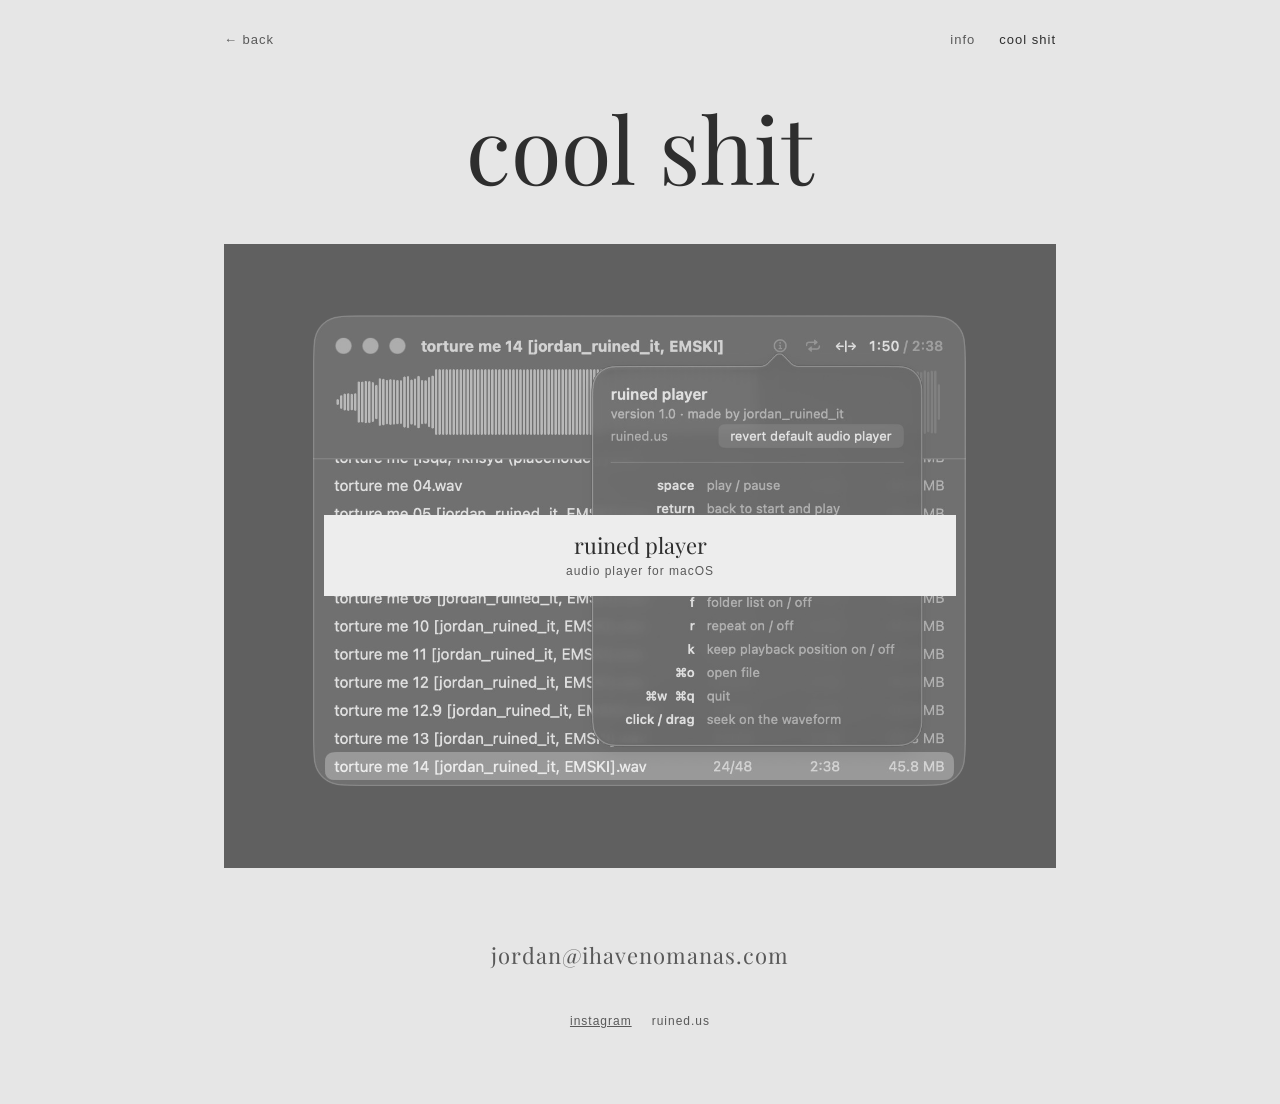
<file: cool-shit/index.html>
<!doctype html>
<html lang="en">
<head>
  <meta charset="utf-8">
  <meta name="viewport" content="width=device-width, initial-scale=1">
  <title>cool shit | jordan ruined it</title>
  <meta name="description" content="Free downloads from jordan ruined it.">
  <link rel="icon" href="/favicon.ico" sizes="48x48">
  <link rel="icon" href="/assets/icon.svg" type="image/svg+xml">
  <link rel="apple-touch-icon" href="/apple-touch-icon.png">
  <link rel="preconnect" href="https://fonts.googleapis.com">
  <link rel="preconnect" href="https://fonts.gstatic.com" crossorigin>
  <link rel="stylesheet" href="https://fonts.googleapis.com/css2?family=Playfair+Display:wght@400&amp;display=swap">
  <link rel="stylesheet" href="/assets/style.css?v=17">
  <meta property="og:title" content="cool shit | jordan ruined it">
  <meta property="og:url" content="https://ruined.us/cool-shit/">
  <meta property="og:type" content="website">
</head>
<body>
  <nav class="wrap nav" aria-label="Main">
    <a class="back" href="/">← back</a>
    <a href="/info">info</a>
    <a href="/cool-shit/" aria-current="page">cool shit</a>
  </nav>

  <header class="wrap hero" style="padding-top: 40px; padding-bottom: 48px">
    <h1>cool shit</h1>
  </header>

  <main class="wrap">
    <section id="downloads" aria-label="Downloads">
      <div class="grid grid--3">
        <a class="tile tile--wide tile--static" href="/cool-shit/ruined-player">
          <img src="/assets/downloads/ruined-player-info.jpg" alt="">
          <span class="label">ruined player<small>audio player for macOS</small></span>
        </a>
      </div>
    </section>
  </main>

  <footer id="contact" class="wrap footer footer--info">
    <a class="email" href="mailto:jordan@ihavenomanas.com">jordan@ihavenomanas.com</a>
    <div class="small">
      <a href="https://www.instagram.com/jordan_ruined_it/" target="_blank" rel="noopener">instagram</a>
      <span>ruined.us</span>
    </div>
  </footer>
</body>
</html>
</file>
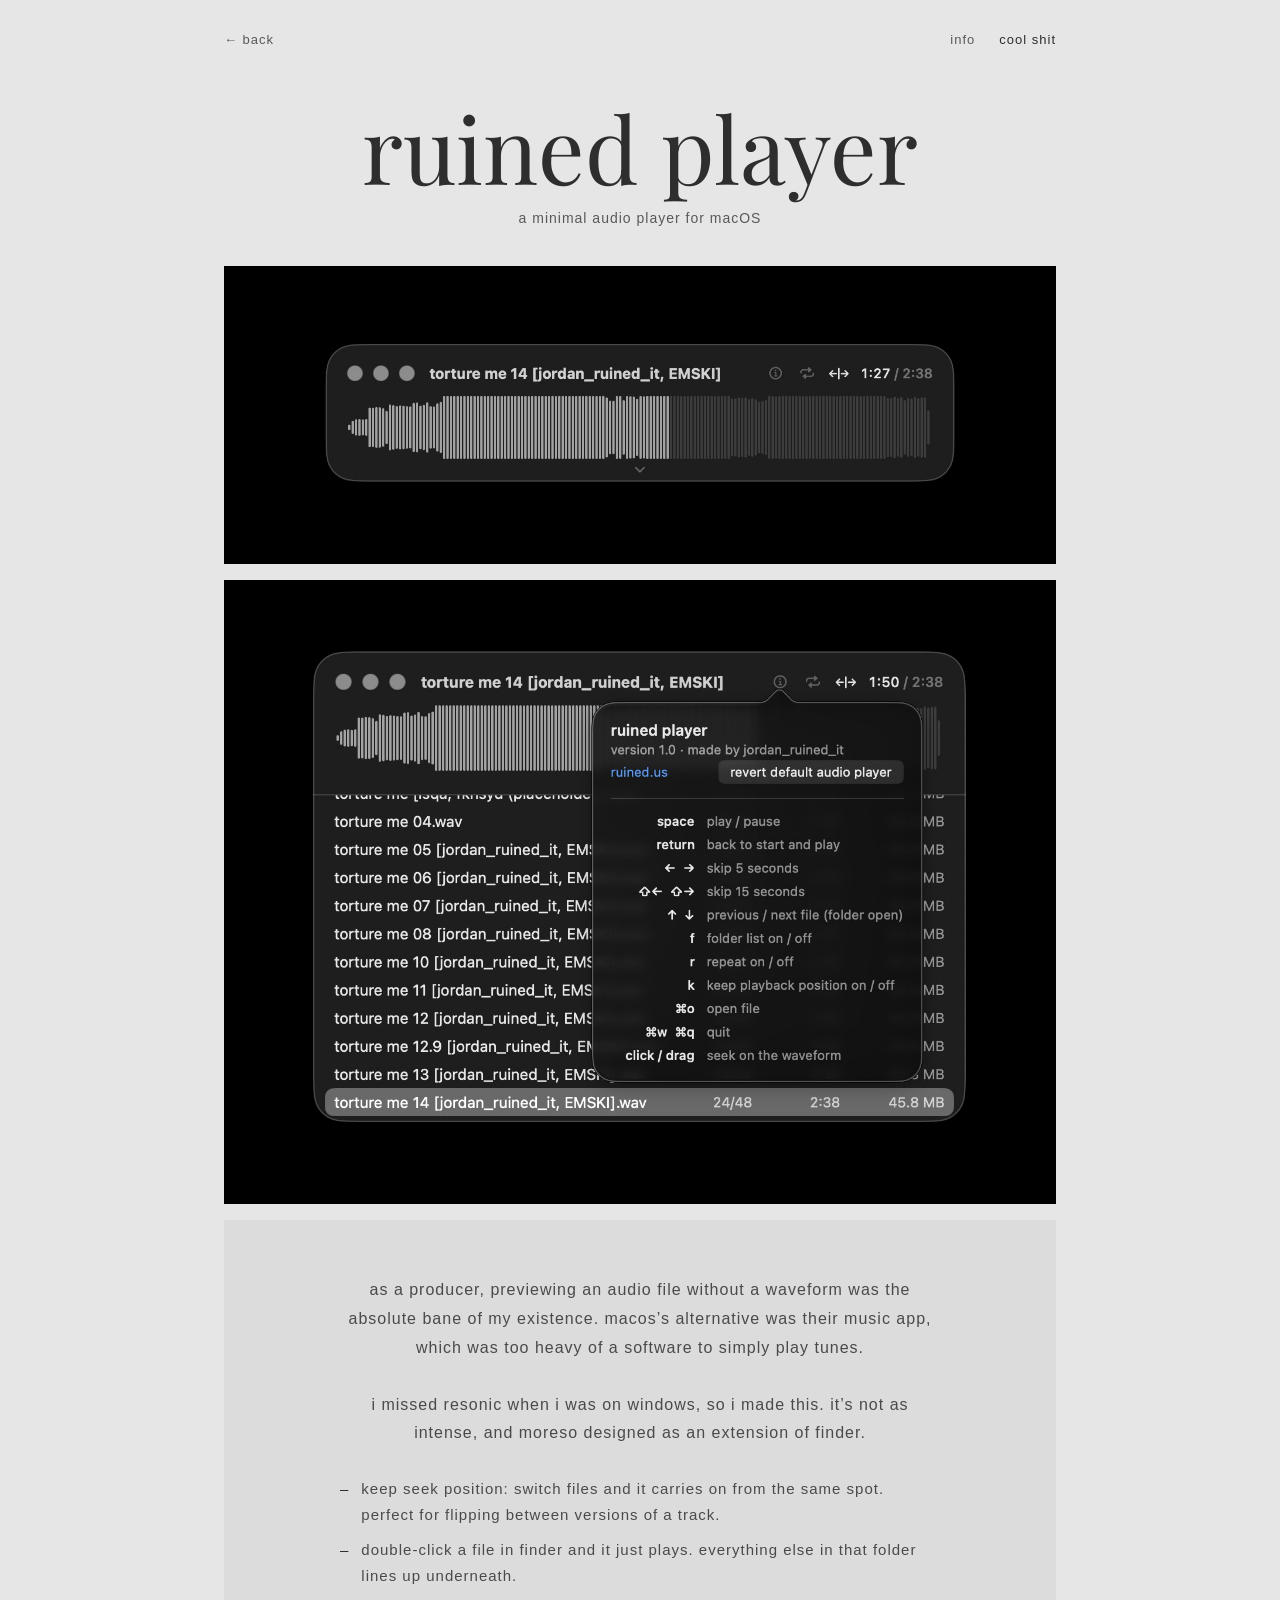
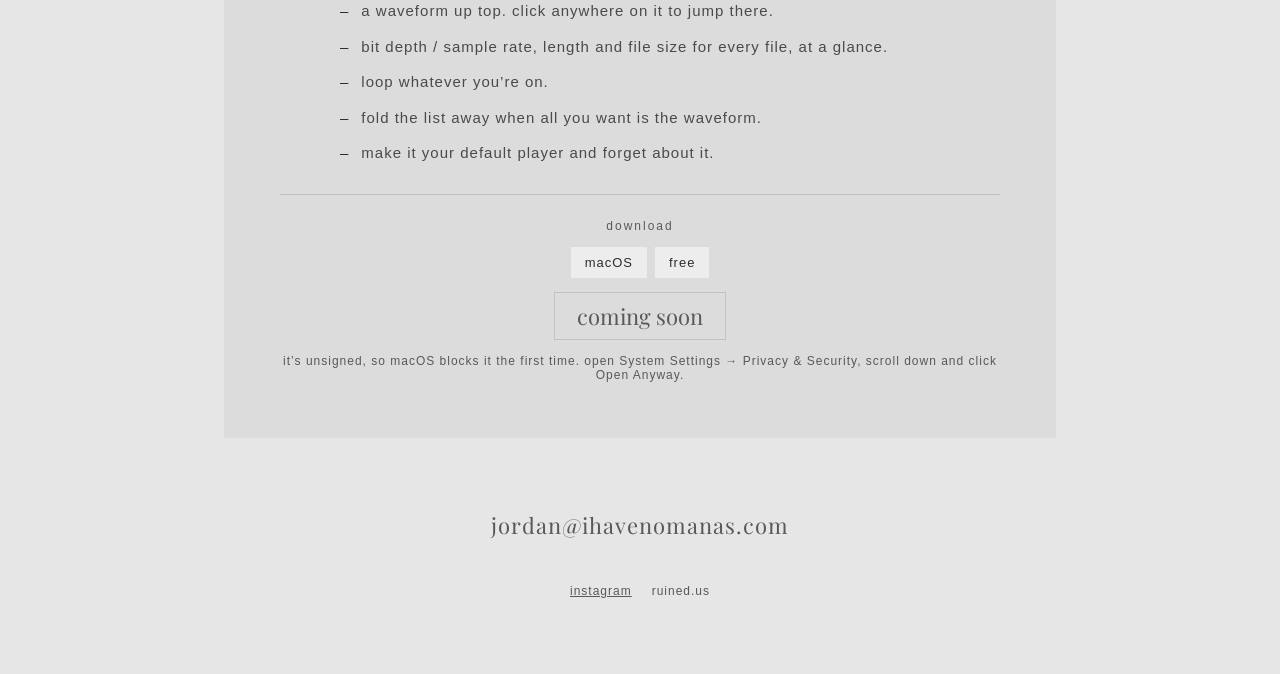
<file: cool-shit/ruined-player.html>
<!doctype html>
<html lang="en">
<head>
  <meta charset="utf-8">
  <meta name="viewport" content="width=device-width, initial-scale=1">
  <title>ruined player | jordan ruined it</title>
  <meta name="description" content="ruined player: a minimal audio player for macOS, by jordan_ruined_it.">
  <link rel="icon" href="/favicon.ico" sizes="48x48">
  <link rel="icon" href="/assets/icon.svg" type="image/svg+xml">
  <link rel="apple-touch-icon" href="/apple-touch-icon.png">
  <link rel="preconnect" href="https://fonts.googleapis.com">
  <link rel="preconnect" href="https://fonts.gstatic.com" crossorigin>
  <link rel="stylesheet" href="https://fonts.googleapis.com/css2?family=Playfair+Display:wght@400&amp;display=swap">
  <link rel="stylesheet" href="/assets/style.css?v=17">
  <meta property="og:title" content="ruined player | jordan ruined it">
  <meta property="og:url" content="https://ruined.us/cool-shit/ruined-player">
  <meta property="og:type" content="website">
  <meta property="og:image" content="https://ruined.us/assets/downloads/ruined-player-info.jpg">
</head>
<body>
  <nav class="wrap nav" aria-label="Main">
    <a class="back" href="/cool-shit/">← back</a>
    <a href="/info">info</a>
    <a href="/cool-shit/" aria-current="page">cool shit</a>
  </nav>

  <header class="wrap hero" style="padding-top: 40px; padding-bottom: 40px">
    <h1>ruined player</h1>
    <p class="tagline">a minimal audio player for macOS</p>
  </header>

  <main class="wrap stack">
    <img class="shot" src="/assets/downloads/ruined-player-compact.jpg" alt="ruined player with the folder list folded away: just the track name, controls and waveform" width="1474" height="528">
    <img class="shot" src="/assets/downloads/ruined-player-info.jpg" alt="ruined player's info panel over the folder list: version, a link to ruined.us, a button to revert the default audio player, and the keyboard shortcuts" width="1420" height="1066">

    <section class="panel">
      <p class="about">as a producer, previewing an audio file without a waveform was the absolute bane of my existence. macos’s alternative was their music app, which was too heavy of a software to simply play tunes.</p>
      <p class="about">i missed resonic when i was on windows, so i made this. it’s not as intense, and moreso designed as an extension of finder.</p>
      <ul class="features">
        <li>keep seek position: switch files and it carries on from the same spot. perfect for flipping between versions of a track.</li>
        <li>double-click a file in finder and it just plays. everything else in that folder lines up underneath.</li>
        <li>a waveform up top. click anywhere on it to jump there.</li>
        <li>bit depth / sample rate, length and file size for every file, at a glance.</li>
        <li>loop whatever you’re on.</li>
        <li>fold the list away when all you want is the waveform.</li>
        <li>make it your default player and forget about it.</li>
      </ul>
      <div class="subsection" id="download">
        <h3 class="sublabel">download</h3>
        <ul class="service-chips">
          <li>macOS</li>
          <li>free</li>
        </ul>
        <span class="btn btn--disabled" aria-disabled="true">coming soon</span>
        <p class="note">it’s unsigned, so macOS blocks it the first time. open System Settings → Privacy &amp; Security, scroll down and click Open Anyway.</p>
      </div>
    </section>
  </main>

  <footer id="contact" class="wrap footer footer--info">
    <a class="email" href="mailto:jordan@ihavenomanas.com">jordan@ihavenomanas.com</a>
    <div class="small">
      <a href="https://www.instagram.com/jordan_ruined_it/" target="_blank" rel="noopener">instagram</a>
      <span>ruined.us</span>
    </div>
  </footer>
</body>
</html>
</file>
<file: assets/style.css>
:root {
  --bg: #E6E6E6;
  --panel: #DCDCDC;
  --surface: #EDEDED;
  --tile: #D6D6D6;
  --ink: #2E2E2E;
  --ink-soft: #4A4A4A;
  --muted: #595959;
  --solid: #3A3A3A;
  --hover: #CFCFCF;
  --mark: #CBCBCB;
  --rule: #C2C2C2;
  --rule-soft: #C9C9C9;
  --display: 'Playfair Display', Georgia, 'Times New Roman', serif;
  --sans: Arial, Helvetica, sans-serif;
}

* { box-sizing: border-box; }
html { scroll-behavior: smooth; }

body {
  margin: 0;
  background: var(--bg);
  color: var(--ink);
  font-family: var(--sans);
  letter-spacing: 1px;
  display: flex;
  flex-direction: column;
  align-items: center;
}

a { color: var(--ink); }

.wrap { width: 100%; max-width: 880px; padding: 0 24px; }

/* nav */
.nav { display: flex; justify-content: flex-end; gap: 24px; padding-top: 20px; font-size: 13px; }
.nav a { color: var(--muted); text-decoration: none; padding: 12px 0; }
.nav .back { margin-right: auto; }
.nav a[aria-current="page"], .nav a:hover { color: var(--ink); }

/* hero */
.hero { display: flex; flex-direction: column; align-items: center; gap: 14px; text-align: center; padding-top: 48px; padding-bottom: 56px; }
.hero h1 { margin: 0; font-family: var(--display); font-weight: 400; font-size: clamp(44px, 8vw, 92px); line-height: 1.05; letter-spacing: 0; }
.email { font-family: var(--display); font-size: 20px; color: var(--muted); text-decoration: none; }
.email:hover { color: var(--ink); }
.tagline { margin: 0; font-size: 14px; color: var(--muted); }
.buttons { display: flex; flex-wrap: wrap; justify-content: center; gap: 10px; margin-top: 18px; }

.btn {
  display: inline-flex; align-items: center; min-height: 48px; padding: 0 22px;
  font-family: var(--display); font-size: 22px; letter-spacing: 0; text-decoration: none;
  background: var(--solid); color: var(--bg); border: 1px solid var(--solid);
  transition: background .2s ease, color .2s ease;
}
.btn--ghost { background: transparent; color: var(--ink); }
.btn:hover { background: var(--hover); color: var(--ink); }

/* work grid */
.grid { display: grid; grid-template-columns: repeat(auto-fill, minmax(240px, 1fr)); gap: 8px; }
.tile {
  position: relative; display: flex; align-items: center; justify-content: center;
  aspect-ratio: 1; background: var(--tile); text-decoration: none; overflow: hidden;
}
.tile--featured { grid-column: 1 / -1; aspect-ratio: 16 / 9; }
/* one column (phones): the featured tile is square like the rest */
@media (max-width: 535px) {
  .tile--featured { aspect-ratio: 1; }
}
.tile img {
  position: absolute; inset: 0; width: 100%; height: 100%; object-fit: cover;
  filter: grayscale(1); opacity: .55; transition: filter .3s ease, opacity .3s ease;
}
.tile:hover img, .tile:focus-visible img { filter: none; opacity: 1; }
.label {
  position: relative; z-index: 1;
  display: flex; flex-direction: column; align-items: center; justify-content: center; gap: 6px;
  width: 76%; padding: 18px 12px; background: var(--surface); color: var(--ink);
  font-family: var(--display); font-size: 22px; line-height: 1.15; text-align: center; letter-spacing: 0;
  transition: background .2s ease, color .2s ease;
}
.tile--featured .label { width: auto; min-width: 260px; padding: 24px 32px; font-size: 32px; }
.label small { font-family: var(--sans); font-size: 12px; color: var(--muted); letter-spacing: 1px; }
.tile--featured .label small { font-size: 13px; }
.tile:hover .label, .tile:focus-visible .label { background: var(--solid); color: var(--bg); }
.tile:hover .label small, .tile:focus-visible .label small { color: var(--bg); }

/* loading state: grey squares with a light band sliding across, until the
   playlist (and then each cover) arrives */
.tile--skeleton, .tile.is-pending { background: #C6C6C6; }
.tile--skeleton::after, .tile.is-pending::after {
  content: ''; position: absolute; inset: 0; z-index: 2; pointer-events: none;
  left: -50%; right: -50%;
  background: linear-gradient(100deg, rgba(240,240,240,0) 5%, rgba(240,240,240,.85) 50%, rgba(240,240,240,0) 95%);
  transform: translateX(-100%);
  animation: shimmer 1.6s ease-in-out infinite;
  animation-delay: calc(var(--i, 0) * 90ms);
}
@keyframes shimmer { to { transform: translateX(100%); } }
.tile.is-pending .label { visibility: hidden; }
.tile img { opacity: 0; }
.tile img.is-loaded { opacity: .55; }
.tile:hover img.is-loaded, .tile:focus-visible img.is-loaded { opacity: 1; }
.tile--in { animation: tile-in .35s ease both; animation-delay: calc(var(--i, 0) * 30ms); }
@keyframes tile-in { from { opacity: 0; } to { opacity: 1; } }

.playlist {
  display: flex; align-items: center; justify-content: center; min-height: 64px; margin-top: 24px;
  border: 1px solid var(--solid); font-family: var(--display); font-size: 22px; letter-spacing: 0; text-decoration: none;
  transition: background .2s ease, color .2s ease;
}
.playlist:hover { background: var(--solid); color: var(--bg); }

/* downloads (cool shit) */
.grid--3 { grid-template-columns: repeat(3, minmax(0, 1fr)); }
.tile--wide { grid-column: 1 / -1; aspect-ratio: 1420 / 1066; }
.tile--static img { opacity: .55; }   /* same faded grey as the work grid; colour comes back on hover */
@media (max-width: 640px) {
  .grid--3 { grid-template-columns: minmax(0, 1fr); }
}
.features { margin: 0 auto; padding: 0; max-width: 600px; list-style: none; display: flex; flex-direction: column; gap: 10px; font-size: 15px; line-height: 1.7; color: var(--ink-soft); }
.features li { display: flex; gap: 12px; }
.features li::before { content: '–'; color: var(--ink); }
.shot { display: block; width: 100%; height: auto; }
.btn--disabled { background: transparent; color: var(--muted); border-color: var(--rule); cursor: default; }
.btn--disabled:hover { background: transparent; color: var(--muted); }

/* footer */
.footer { display: flex; flex-direction: column; align-items: center; gap: 14px; text-align: center; padding-top: 96px; padding-bottom: 64px; }
.footer .big { margin: 0; font-family: var(--display); font-size: 44px; line-height: 1; letter-spacing: 0; }
.footer .small { display: flex; gap: 20px; font-size: 12px; color: var(--muted); margin-top: 18px; }
.footer .small a, .footer .small span { color: var(--muted); padding: 12px 0; }
.footer--info { padding-top: 72px; }
.footer--info .email { font-size: 22px; }

/* info */
.stack { display: flex; flex-direction: column; gap: 16px; }
.photo {
  width: 100%; aspect-ratio: 1120 / 436; background: var(--rule-soft) url('studio.jpg') center / cover no-repeat;
  filter: grayscale(1); opacity: .85;
}
.panel { background: var(--panel); padding: clamp(28px, 6vw, 56px); display: flex; flex-direction: column; gap: 28px; }
.panel h2 {
  margin: 0; padding-bottom: 18px; border-bottom: 1px solid var(--rule);
  font-family: var(--display); font-weight: 400; font-size: 36px; line-height: 1.1; text-align: center; letter-spacing: 0;
}
.about { margin: 0 auto; max-width: 600px; font-size: 16px; line-height: 1.8; color: var(--ink-soft); text-align: center; }
.subsection { display: flex; flex-direction: column; align-items: center; gap: 14px; padding-top: 24px; border-top: 1px solid var(--rule); }
.sublabel { margin: 0; font-family: var(--sans); font-weight: 400; font-size: 12px; letter-spacing: 2px; color: var(--muted); }
.service-chips { margin: 0; padding: 0; list-style: none; display: flex; flex-wrap: wrap; justify-content: center; gap: 8px; }
.service-chips li { padding: 8px 14px; background: var(--surface); font-size: 13px; }
.note { margin: 0; font-size: 12px; color: var(--muted); text-align: center; }
.chips { display: flex; flex-wrap: wrap; justify-content: center; gap: 10px; }
.chips span { padding: 8px 14px; background: var(--surface); font-size: 13px; }
.steps { margin: 0; padding: 0; list-style: none; display: flex; flex-direction: column; font-size: 14px; line-height: 1.6; color: var(--ink-soft); counter-reset: step; }
.steps li { display: flex; gap: 18px; padding: 14px 0; border-bottom: 1px solid var(--rule-soft); counter-increment: step; }
.steps li:last-child { border-bottom: 0; }
.steps li::before { content: counter(step); font-family: var(--display); font-size: 18px; line-height: 1.3; color: var(--ink); min-width: 18px; }
.steps mark { background: var(--mark); color: var(--ink); }
.aside { padding: 18px 20px; background: var(--surface); font-size: 13px; line-height: 1.6; color: var(--ink-soft); }
.aside strong { color: var(--ink); }
.artists { margin: 0; font-size: 13px; line-height: 1.9; color: var(--ink-soft); text-align: justify; }

:focus-visible { outline: 2px solid var(--solid); outline-offset: 2px; }

@media (prefers-reduced-motion: reduce) {
  html { scroll-behavior: auto; }
  * { transition: none !important; animation: none !important; }
}
</file>
